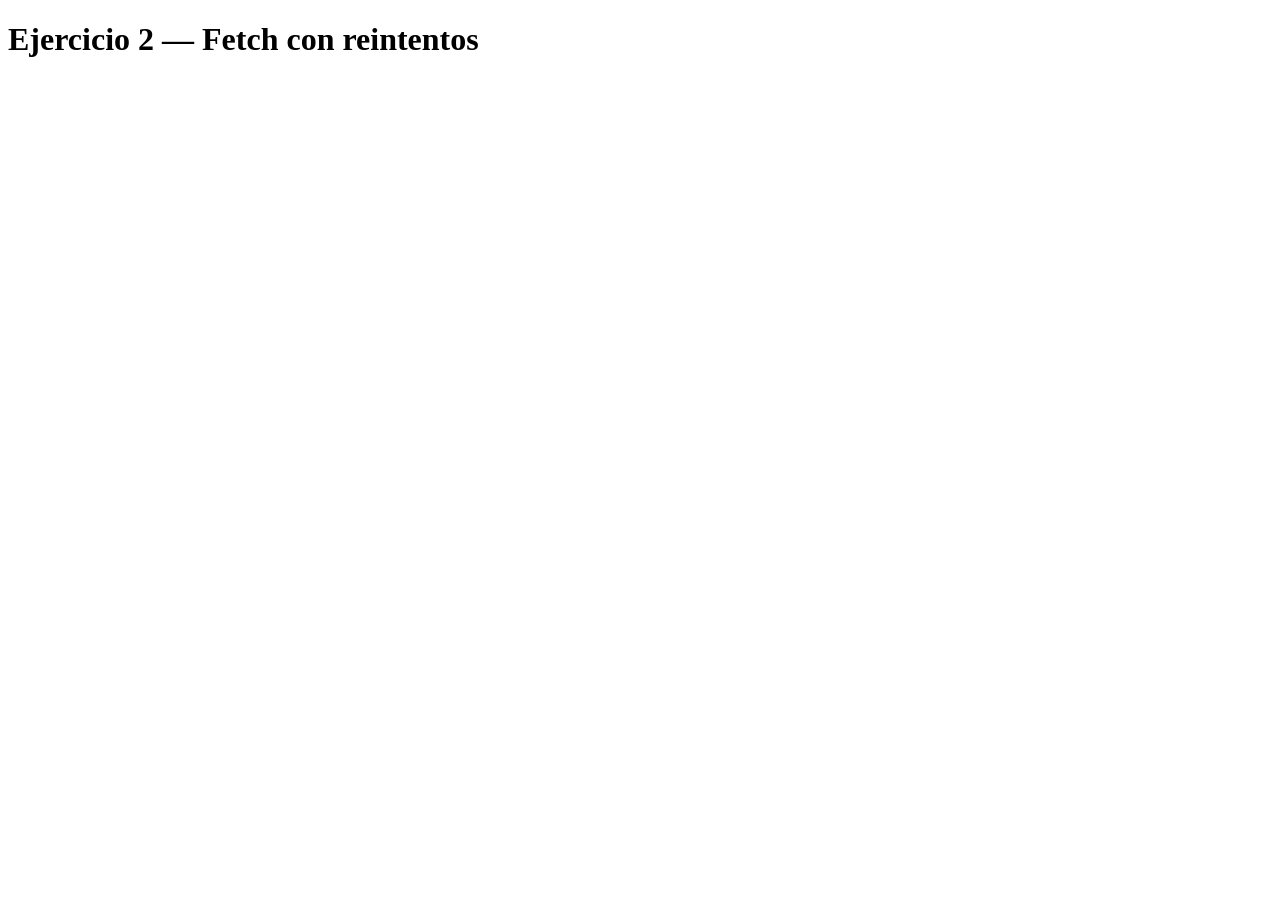
<file: index.html>
<!DOCTYPE html>
<html lang="es">

<head>
    <meta charset="UTF-8">
    <title>DWEC S9 - Async/Await</title>
</head>

<body>
    <h1>Ejercicio 2 — Fetch con reintentos</h1>
    <div id="resultado"></div>
    <script src="ejercicio2.js"></script>
</body>

</html>
</file>
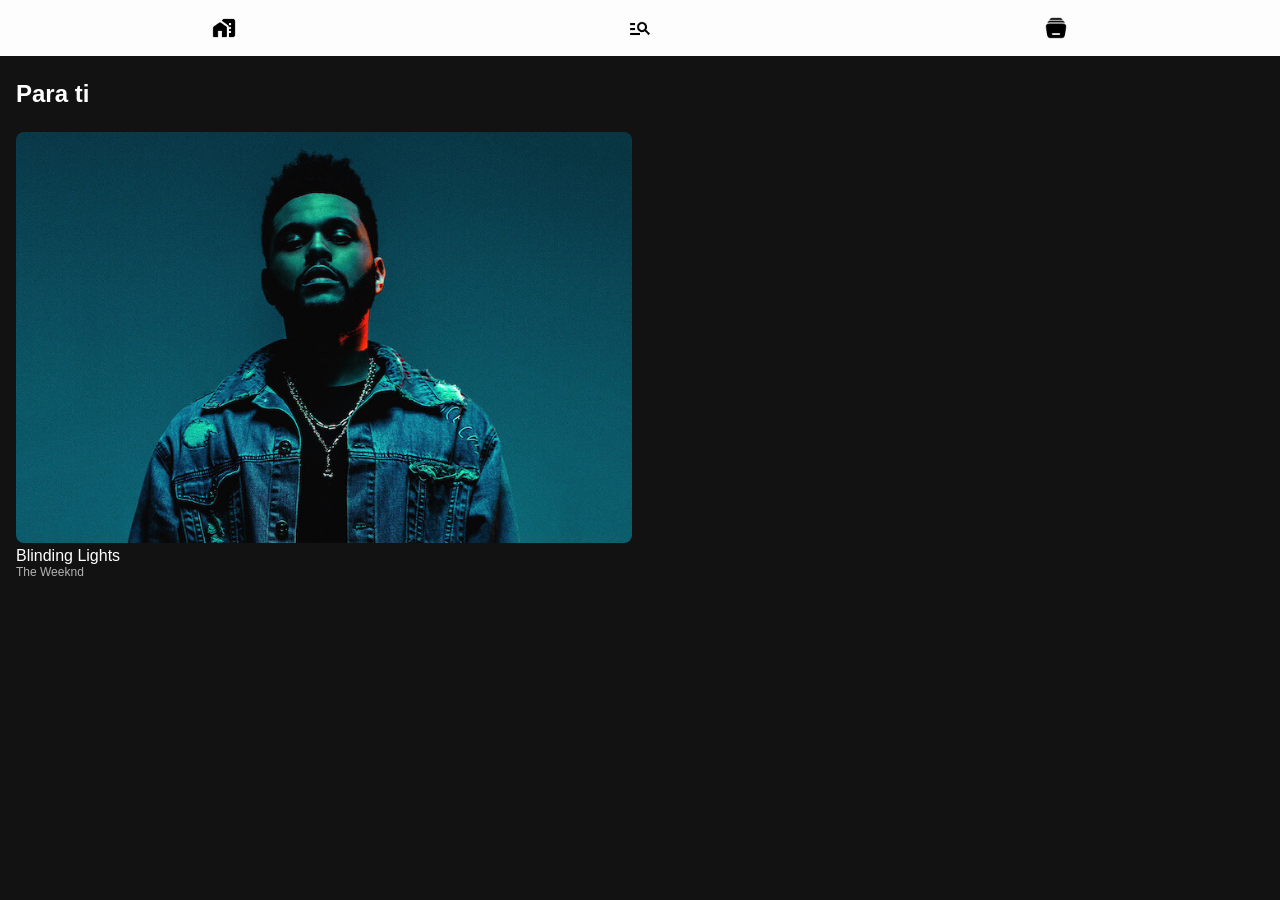
<file: Diw/S10/index.html>
<!DOCTYPE html>
<html lang="es">

<head>
    <meta charset="UTF-8">
    <meta name="viewport" content="width=device-width, initial-scale=1.0">
    <meta name="description" content="MusicApp — tu música favorita">
    <title>MusicApp - Prometeo - DIW</title>
    <link rel="stylesheet" href="style.css">
</head>

<body>
    <nav class="nav-bar">
        <img src="icons/home.png" alt="Inicio" width="24">
        <img src="icons/search.png" alt="Buscar" width="24">
        <img src="icons/library.png" alt="Biblioteca" width="24">
    </nav>
    <main>
        <h1>Para ti</h1>
        <div class="grid-albumes">
            <a href="reproductor.html" class="album-link">

                <div class="album-card">
                    <img src="images/portada.jpg" alt="Blinding Lights - The Weeknd">
                    <p class="album-nombre">Blinding Lights</p>
                    <p class="album-artista">The Weeknd</p>
                </div>
            </a>
        </div>

    </main>
</body>

</html>
</file>
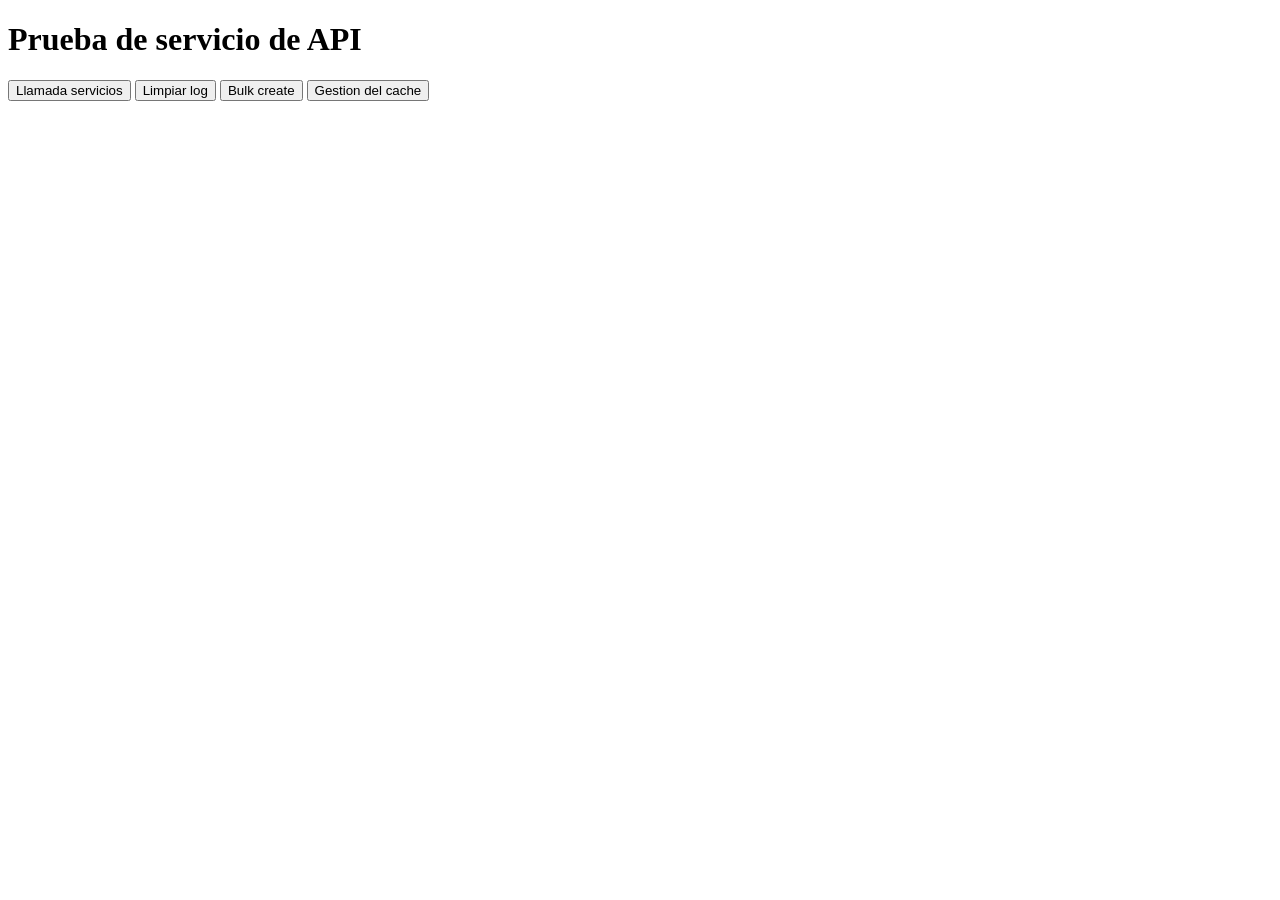
<file: Dwec/S11-mock-api/index.html>
<!DOCTYPE html>
<html lang="es">

<head>
    <meta charset="UTF-8">
    <meta name="viewport" content="width=device-width, initial-scale=1.0">
    <title>FASE 3 — Usar el servicio apiService</title>
</head>

<body>
    <!-- UI mínima de pruebas para apiService.js.
         Cada botón dispara una demo definida en main.js
         y los resultados se imprimen dentro de #log. -->
    <h1>Prueba de servicio de API</h1>
    <button id="btnEjecutar"> Llamada servicios</button> <!-- CRUD completo -->
    <button id="btnLimpiar">Limpiar log</button>         <!-- Vacía el log -->
    <button id="btnBulkCreate">Bulk create</button>      <!-- Serie vs paralelo -->
    <button id="cacheado">Gestion del cache</button>     <!-- Demo de caché TTL -->

    <!-- Zona donde main.js va volcando los mensajes. -->
    <div id="log"></div>

    <!-- type="module" para poder usar import/export en main.js. -->
    <script type="module" src="main.js"></script>
</body>

</html>
</file>
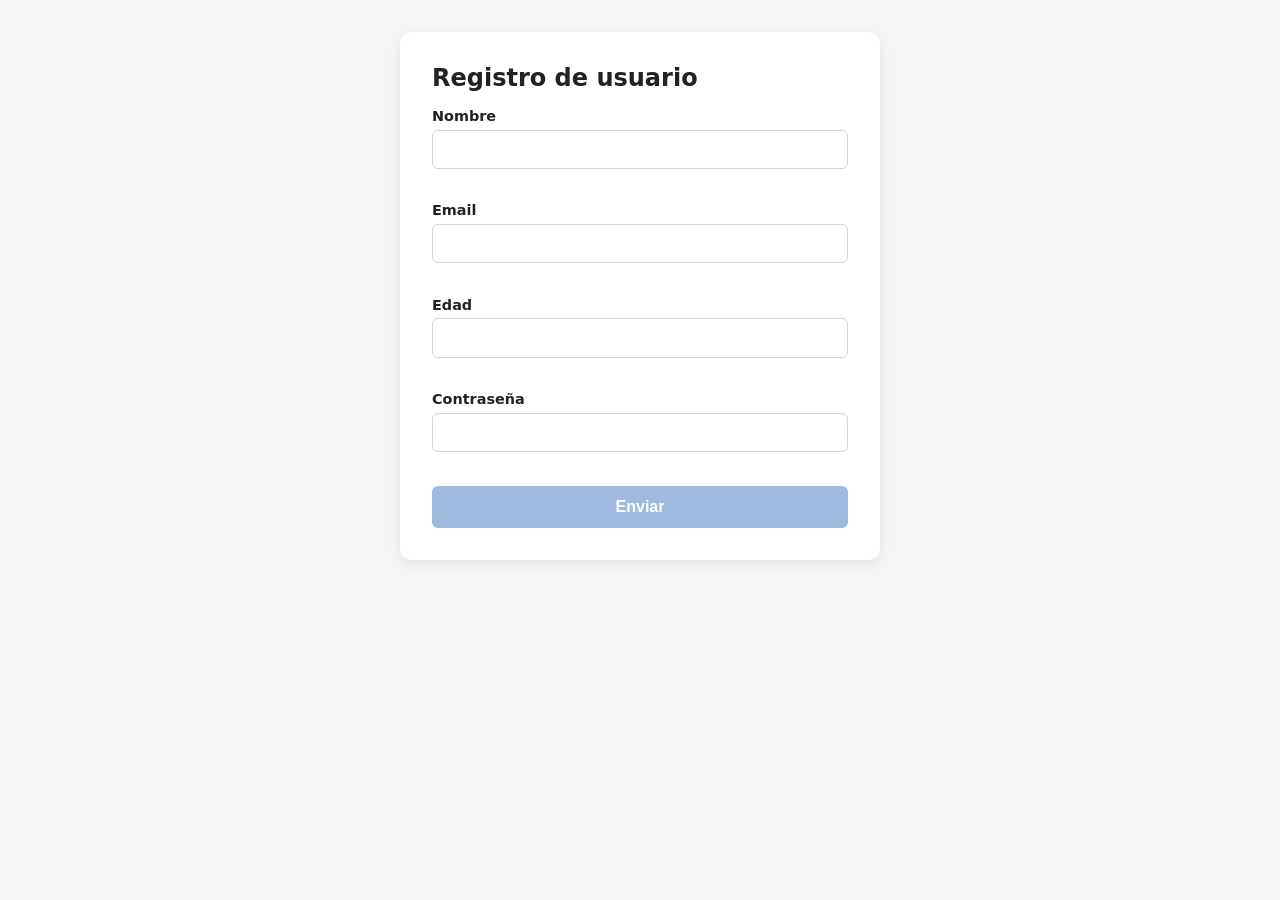
<file: Dwec/s5-eventos-dom/formulario-validacion/index.html>
<!DOCTYPE html>
<html lang="es">
<head>
    <meta charset="UTF-8">
    <meta name="viewport" content="width=device-width, initial-scale=1.0">
    <title>Formulario con validación en tiempo real</title>
    <link rel="stylesheet" href="styles.css">
</head>
<body>
    <main>
        <h1>Registro de usuario</h1>
        <form id="formulario" novalidate>
            <div class="campo">
                <label for="nombre">Nombre</label>
                <input type="text" id="nombre" name="nombre" autocomplete="name">
                <small class="error" id="error-nombre"></small>
            </div>

            <div class="campo">
                <label for="email">Email</label>
                <input type="email" id="email" name="email" autocomplete="email">
                <small class="error" id="error-email"></small>
            </div>

            <div class="campo">
                <label for="edad">Edad</label>
                <input type="number" id="edad" name="edad" min="18" max="99">
                <small class="error" id="error-edad"></small>
            </div>

            <div class="campo">
                <label for="password">Contraseña</label>
                <input type="password" id="password" name="password" autocomplete="new-password">
                <small class="error" id="error-password"></small>
            </div>

            <button type="submit" id="submit" disabled>Enviar</button>
        </form>

        <section id="resumen" class="resumen oculto" aria-live="polite"></section>
    </main>
    <script src="script.js"></script>
</body>
</html>
</file>
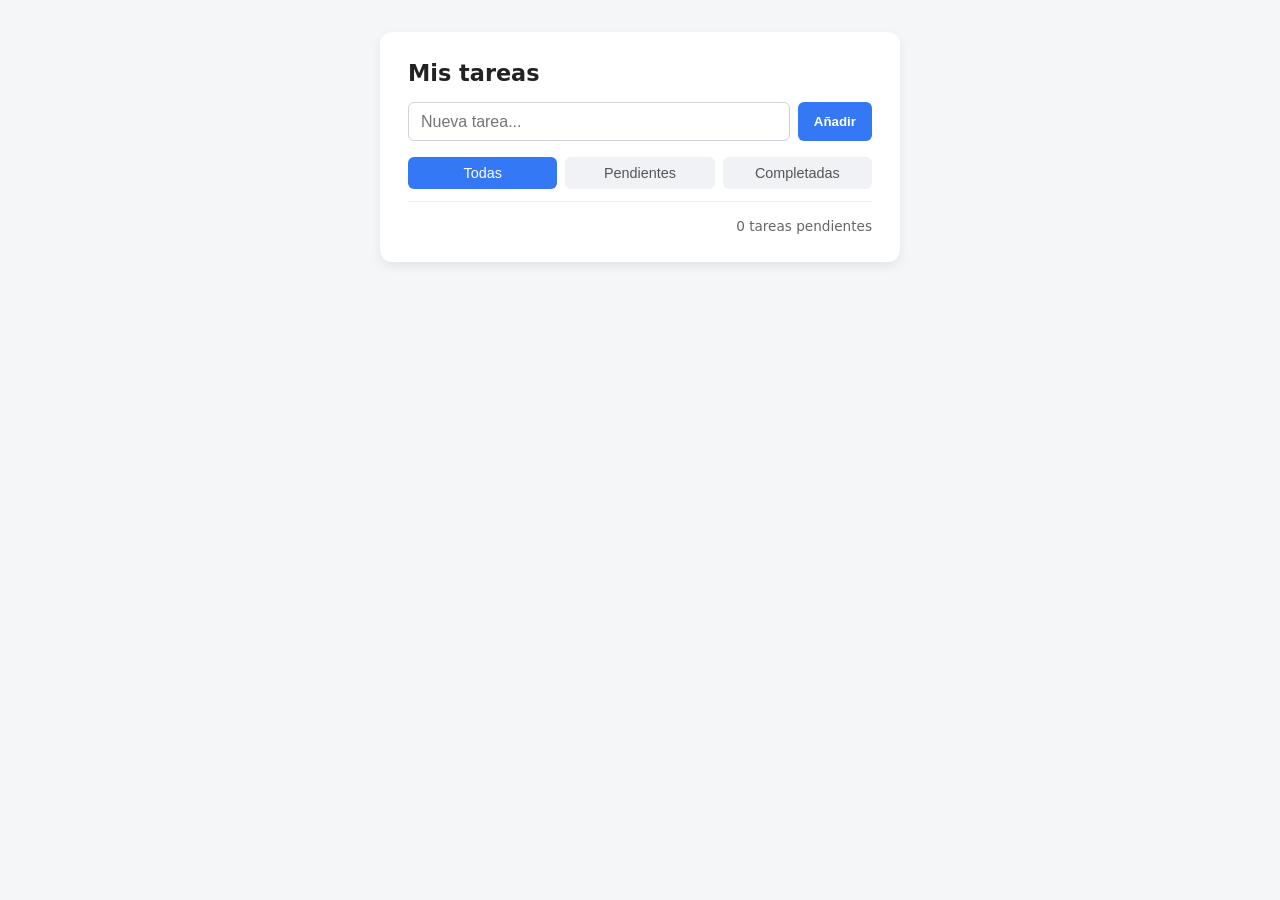
<file: Dwec/s5-eventos-dom/todo-list/index.html>
<!DOCTYPE html>
<html lang="es">
<head>
    <meta charset="UTF-8">
    <meta name="viewport" content="width=device-width, initial-scale=1.0">
    <title>Lista de tareas</title>
    <link rel="stylesheet" href="styles.css">
</head>
<body>
    <main>
        <h1>Mis tareas</h1>

        <form id="form-tarea" class="nueva">
            <input type="text" id="input-tarea" placeholder="Nueva tarea..." autocomplete="off" required>
            <button type="submit">Añadir</button>
        </form>

        <nav class="filtros" id="filtros" aria-label="Filtros">
            <button class="filtro activo" data-filtro="todas">Todas</button>
            <button class="filtro" data-filtro="pendientes">Pendientes</button>
            <button class="filtro" data-filtro="completadas">Completadas</button>
        </nav>

        <ul id="lista" class="lista"></ul>

        <footer class="info">
            <span id="contador">0 tareas pendientes</span>
        </footer>
    </main>
    <script src="script.js"></script>
</body>
</html>
</file>
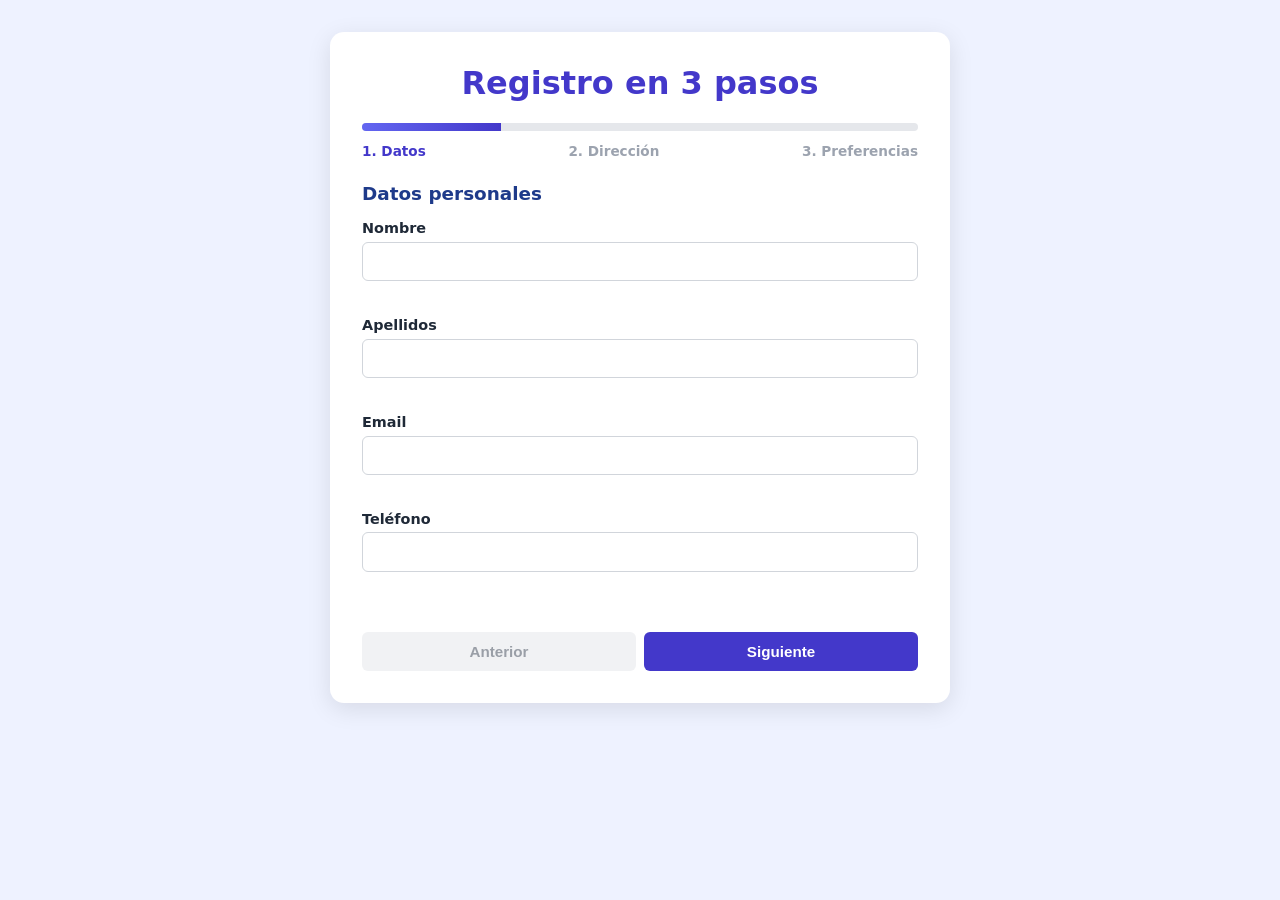
<file: Dwec/s7-formularios/formulario-multipaso/index.html>
<!DOCTYPE html>
<html lang="es">
<head>
    <meta charset="UTF-8">
    <meta name="viewport" content="width=device-width, initial-scale=1.0">
    <title>Formulario multipaso</title>
    <link rel="stylesheet" href="styles.css">
</head>
<body>
    <main class="contenedor">
        <h1>Registro en 3 pasos</h1>

        <div class="progreso">
            <div class="progreso-barra">
                <div id="progresoRelleno" class="progreso-relleno"></div>
            </div>
            <div class="pasos-indicador">
                <span class="paso-ind activo" data-paso="1">1. Datos</span>
                <span class="paso-ind" data-paso="2">2. Dirección</span>
                <span class="paso-ind" data-paso="3">3. Preferencias</span>
            </div>
        </div>

        <form id="formMulti" novalidate>
            <!-- Paso 1 -->
            <fieldset class="paso activo" data-paso="1">
                <legend>Datos personales</legend>
                <div class="campo">
                    <label for="nombre">Nombre</label>
                    <input type="text" id="nombre" name="nombre" required>
                    <span class="error" data-error-for="nombre"></span>
                </div>
                <div class="campo">
                    <label for="apellidos">Apellidos</label>
                    <input type="text" id="apellidos" name="apellidos" required>
                    <span class="error" data-error-for="apellidos"></span>
                </div>
                <div class="campo">
                    <label for="email">Email</label>
                    <input type="email" id="email" name="email" required>
                    <span class="error" data-error-for="email"></span>
                </div>
                <div class="campo">
                    <label for="telefono">Teléfono</label>
                    <input type="tel" id="telefono" name="telefono" required>
                    <span class="error" data-error-for="telefono"></span>
                </div>
            </fieldset>

            <!-- Paso 2 -->
            <fieldset class="paso" data-paso="2">
                <legend>Dirección</legend>
                <div class="campo">
                    <label for="calle">Calle y número</label>
                    <input type="text" id="calle" name="calle" required>
                    <span class="error" data-error-for="calle"></span>
                </div>
                <div class="campo">
                    <label for="ciudad">Ciudad</label>
                    <input type="text" id="ciudad" name="ciudad" required>
                    <span class="error" data-error-for="ciudad"></span>
                </div>
                <div class="campo">
                    <label for="codigo_postal">Código postal</label>
                    <input type="text" id="codigo_postal" name="codigo_postal" required pattern="[0-9]{5}">
                    <span class="error" data-error-for="codigo_postal"></span>
                </div>
                <div class="campo">
                    <label for="pais">País</label>
                    <select id="pais" name="pais" required>
                        <option value="">-- Selecciona --</option>
                        <option value="España">España</option>
                        <option value="México">México</option>
                        <option value="Argentina">Argentina</option>
                        <option value="Colombia">Colombia</option>
                        <option value="Chile">Chile</option>
                    </select>
                    <span class="error" data-error-for="pais"></span>
                </div>
            </fieldset>

            <!-- Paso 3 -->
            <fieldset class="paso" data-paso="3">
                <legend>Preferencias</legend>
                <div class="campo">
                    <label for="idioma">Idioma preferido</label>
                    <select id="idioma" name="idioma" required>
                        <option value="">-- Selecciona --</option>
                        <option value="Español">Español</option>
                        <option value="Inglés">Inglés</option>
                        <option value="Francés">Francés</option>
                    </select>
                    <span class="error" data-error-for="idioma"></span>
                </div>
                <div class="campo">
                    <p class="etiqueta-grupo">Intereses</p>
                    <label class="inline"><input type="checkbox" name="intereses" value="Tecnología"> Tecnología</label>
                    <label class="inline"><input type="checkbox" name="intereses" value="Deporte"> Deporte</label>
                    <label class="inline"><input type="checkbox" name="intereses" value="Música"> Música</label>
                    <label class="inline"><input type="checkbox" name="intereses" value="Viajes"> Viajes</label>
                    <span class="error" data-error-for="intereses"></span>
                </div>
                <div class="campo">
                    <label class="inline">
                        <input type="checkbox" id="newsletter" name="newsletter"> Quiero recibir la newsletter
                    </label>
                </div>
            </fieldset>

            <!-- Resumen -->
            <section id="resumen" class="paso" data-paso="4">
                <h2>Revisa tus datos</h2>
                <div id="contenidoResumen"></div>
            </section>

            <div class="botonera">
                <button type="button" id="btnAnterior" disabled>Anterior</button>
                <button type="button" id="btnSiguiente">Siguiente</button>
                <button type="submit" id="btnEnviar" class="oculto">Enviar</button>
            </div>
        </form>

        <section id="finalizado" class="finalizado oculto">
            <h2>¡Registro enviado!</h2>
            <p>Estos son los datos que hemos recibido:</p>
            <pre id="datosFinales"></pre>
        </section>
    </main>
    <script src="script.js"></script>
</body>
</html>
</file>
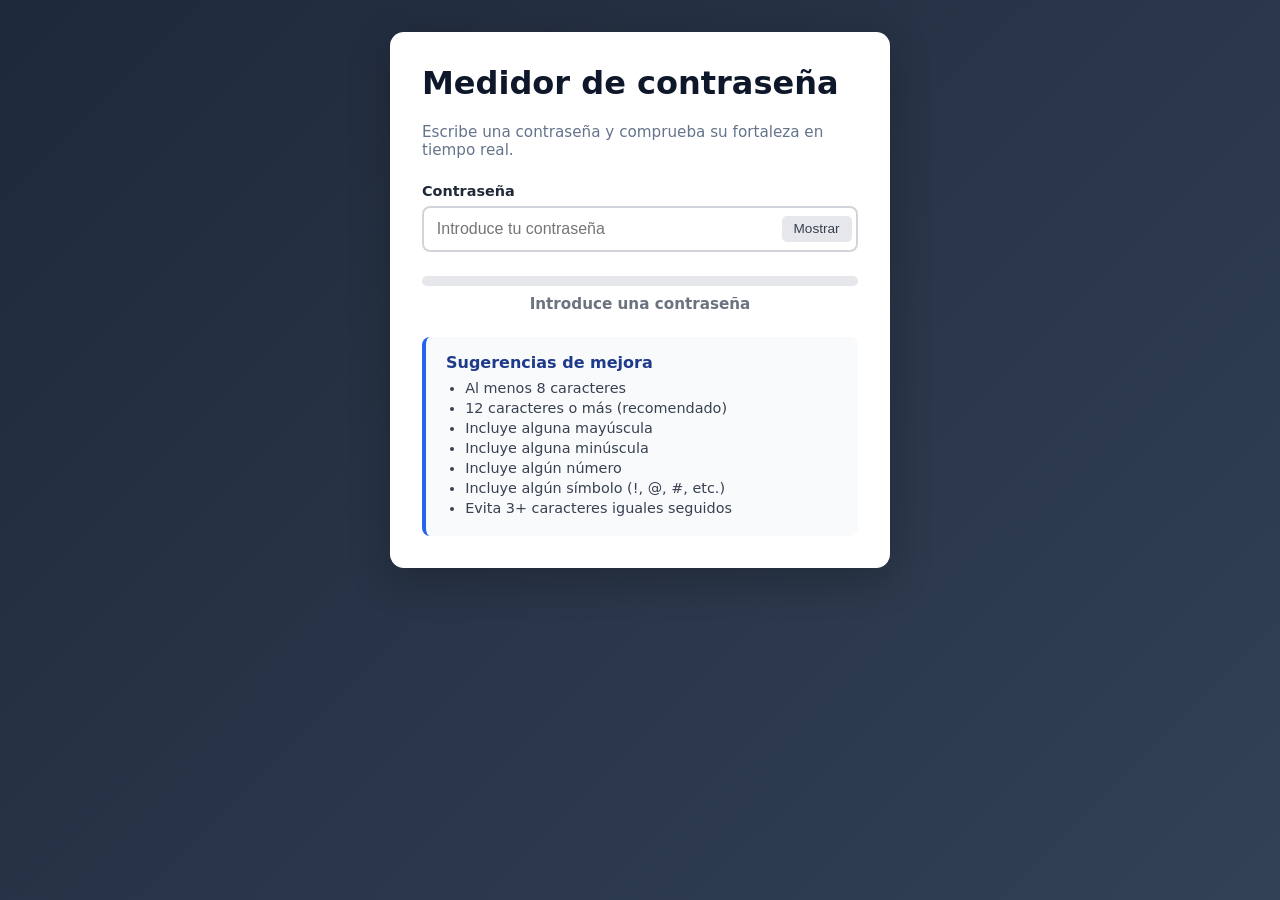
<file: Dwec/s7-formularios/password-fortaleza/index.html>
<!DOCTYPE html>
<html lang="es">
<head>
    <meta charset="UTF-8">
    <meta name="viewport" content="width=device-width, initial-scale=1.0">
    <title>Medidor de fortaleza de contraseña</title>
    <link rel="stylesheet" href="styles.css">
</head>
<body>
    <main class="contenedor">
        <h1>Medidor de contraseña</h1>
        <p class="intro">Escribe una contraseña y comprueba su fortaleza en tiempo real.</p>

        <div class="campo-password">
            <label for="password">Contraseña</label>
            <div class="input-wrapper">
                <input type="password" id="password" autocomplete="new-password" placeholder="Introduce tu contraseña">
                <button type="button" id="toggleVisibilidad" aria-label="Mostrar contraseña">Mostrar</button>
            </div>
        </div>

        <div class="medidor">
            <div class="barra">
                <div id="barraProgreso" class="barra-progreso"></div>
            </div>
            <p id="nivelTexto" class="nivel-texto">Introduce una contraseña</p>
        </div>

        <section class="sugerencias">
            <h2>Sugerencias de mejora</h2>
            <ul id="listaSugerencias">
                <li>Empieza a escribir para ver las sugerencias</li>
            </ul>
        </section>
    </main>
    <script src="script.js"></script>
</body>
</html>
</file>
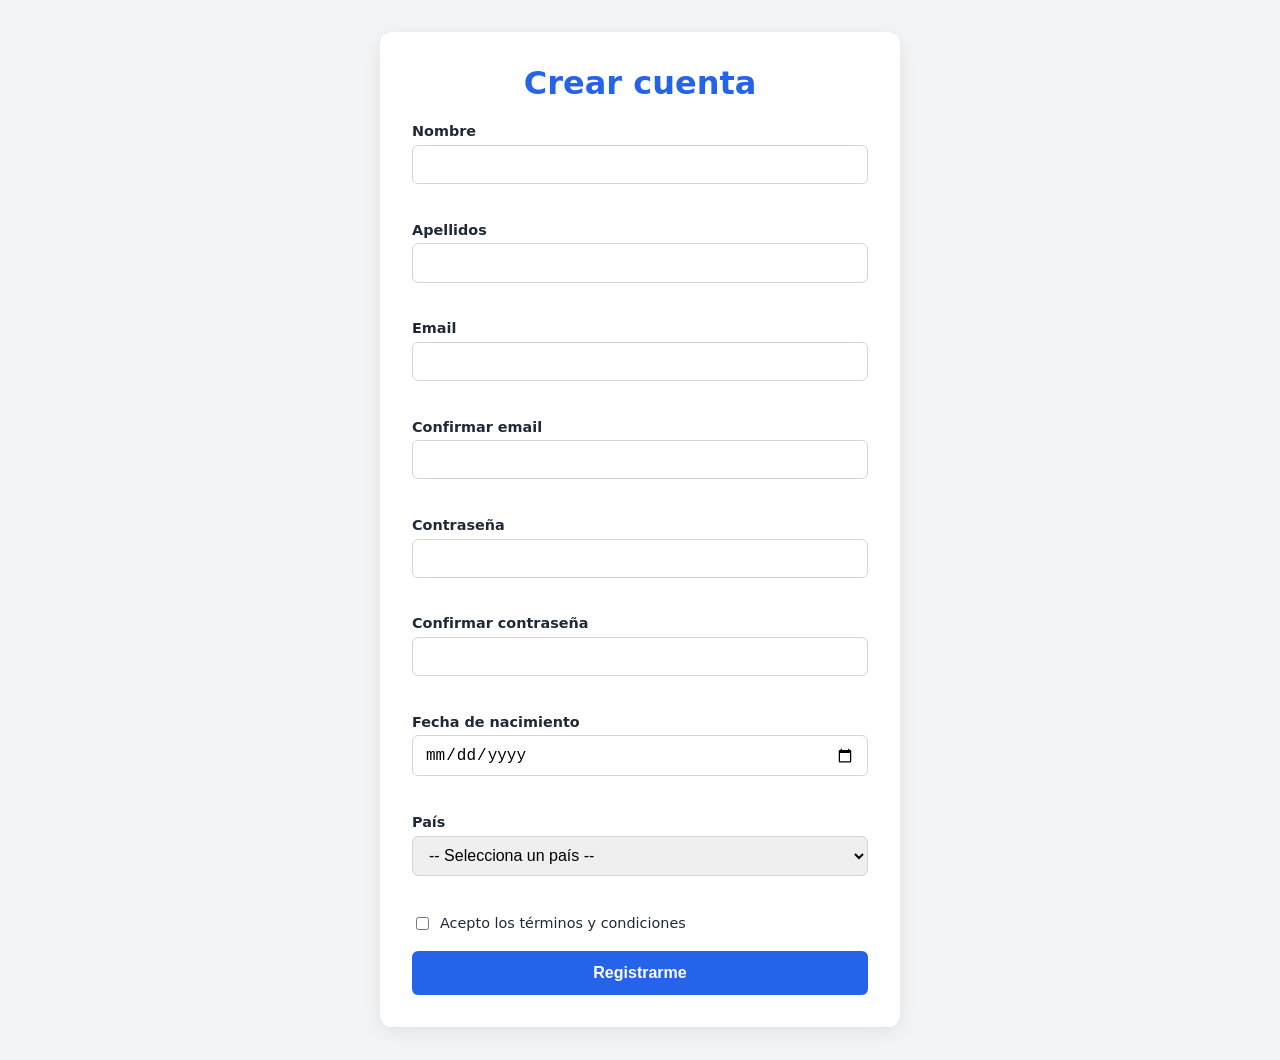
<file: Dwec/s7-formularios/registro-validacion/index.html>
<!DOCTYPE html>
<html lang="es">
<head>
    <meta charset="UTF-8">
    <meta name="viewport" content="width=device-width, initial-scale=1.0">
    <title>Registro con validación</title>
    <link rel="stylesheet" href="styles.css">
</head>
<body>
    <main class="contenedor">
        <h1>Crear cuenta</h1>
        <form id="formRegistro" novalidate>
            <div class="campo">
                <label for="nombre">Nombre</label>
                <input type="text" id="nombre" name="nombre" required minlength="2">
                <span class="error" data-error-for="nombre"></span>
            </div>

            <div class="campo">
                <label for="apellidos">Apellidos</label>
                <input type="text" id="apellidos" name="apellidos" required minlength="2">
                <span class="error" data-error-for="apellidos"></span>
            </div>

            <div class="campo">
                <label for="email">Email</label>
                <input type="email" id="email" name="email" required>
                <span class="error" data-error-for="email"></span>
            </div>

            <div class="campo">
                <label for="email_confirm">Confirmar email</label>
                <input type="email" id="email_confirm" name="email_confirm" required>
                <span class="error" data-error-for="email_confirm"></span>
            </div>

            <div class="campo">
                <label for="password">Contraseña</label>
                <input type="password" id="password" name="password" required minlength="8">
                <span class="error" data-error-for="password"></span>
            </div>

            <div class="campo">
                <label for="password_confirm">Confirmar contraseña</label>
                <input type="password" id="password_confirm" name="password_confirm" required>
                <span class="error" data-error-for="password_confirm"></span>
            </div>

            <div class="campo">
                <label for="fecha_nacimiento">Fecha de nacimiento</label>
                <input type="date" id="fecha_nacimiento" name="fecha_nacimiento" required>
                <span class="error" data-error-for="fecha_nacimiento"></span>
            </div>

            <div class="campo">
                <label for="pais">País</label>
                <select id="pais" name="pais" required>
                    <option value="">-- Selecciona un país --</option>
                    <option value="ES">España</option>
                    <option value="MX">México</option>
                    <option value="AR">Argentina</option>
                    <option value="CO">Colombia</option>
                    <option value="CL">Chile</option>
                    <option value="PE">Perú</option>
                </select>
                <span class="error" data-error-for="pais"></span>
            </div>

            <div class="campo campo-check">
                <label>
                    <input type="checkbox" id="aceptar_terminos" name="aceptar_terminos" required>
                    Acepto los términos y condiciones
                </label>
                <span class="error" data-error-for="aceptar_terminos"></span>
            </div>

            <button type="submit">Registrarme</button>
        </form>

        <section id="tarjetaUsuario" class="tarjeta oculto">
            <h2>Registro completado</h2>
            <dl id="datosUsuario"></dl>
        </section>
    </main>
    <script src="script.js"></script>
</body>
</html>
</file>
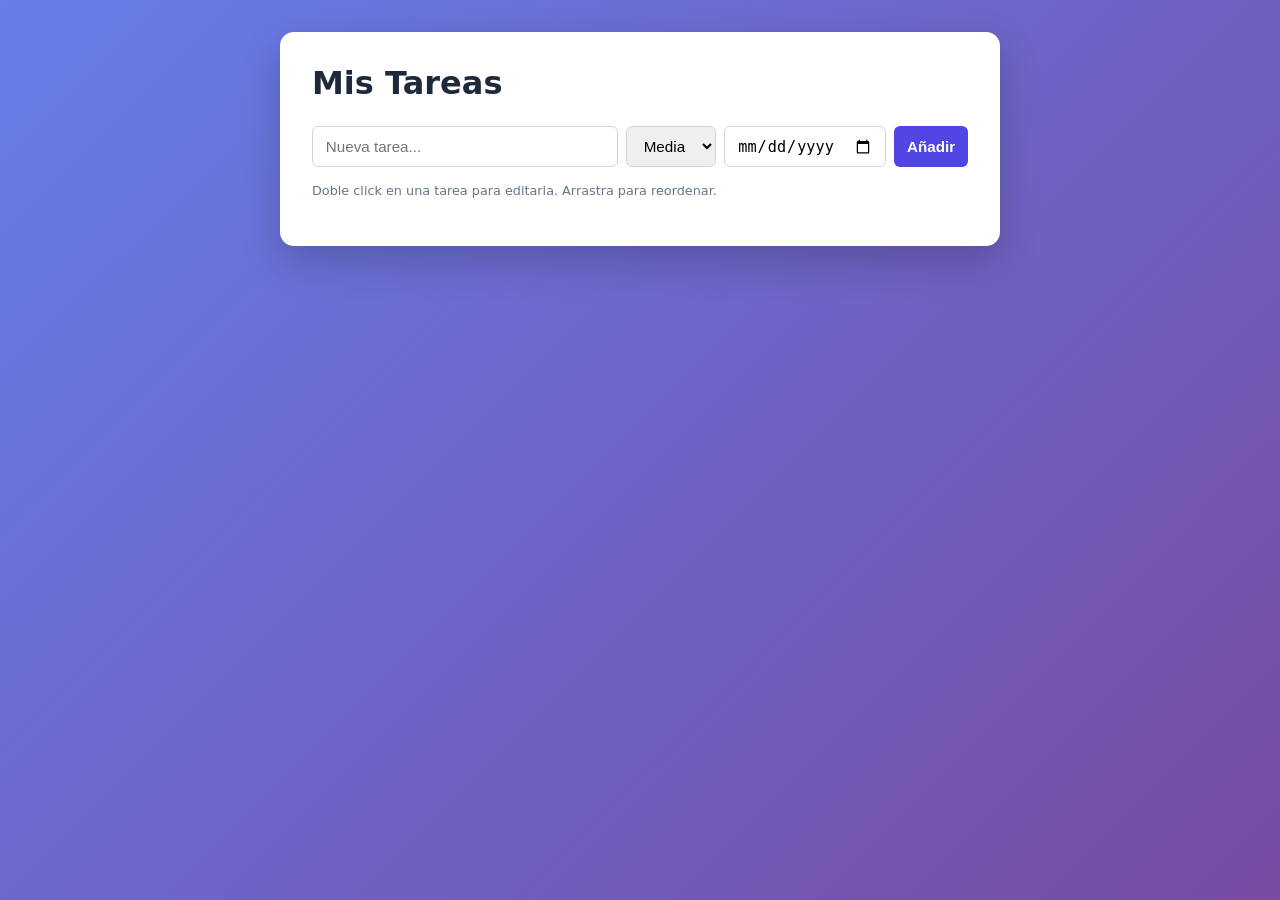
<file: Dwec/s8-dom-avanzado/lista-tareas/index.html>
<!DOCTYPE html>
<html lang="es">
<head>
    <meta charset="UTF-8">
    <meta name="viewport" content="width=device-width, initial-scale=1.0">
    <title>Lista de Tareas Avanzada</title>
    <link rel="stylesheet" href="styles.css">
</head>
<body>
    <div class="app">
        <h1>Mis Tareas</h1>

        <form id="formTarea" class="form">
            <input type="text" id="txtTarea" placeholder="Nueva tarea..." required>
            <select id="selPrioridad">
                <option value="alta">Alta</option>
                <option value="media" selected>Media</option>
                <option value="baja">Baja</option>
            </select>
            <input type="date" id="fechaLimite">
            <button type="submit">Añadir</button>
        </form>

        <p class="hint">Doble click en una tarea para editarla. Arrastra para reordenar.</p>

        <ul id="lista" class="lista"></ul>
    </div>

    <template id="tplTarea">
        <li class="tarea" draggable="true">
            <span class="tarea__drag">&#9776;</span>
            <span class="tarea__texto"></span>
            <span class="tarea__fecha"></span>
            <button class="btn btn--edit" data-accion="editar">Editar</button>
            <button class="btn btn--del"  data-accion="eliminar">X</button>
        </li>
    </template>

    <script src="script.js"></script>
</body>
</html>
</file>
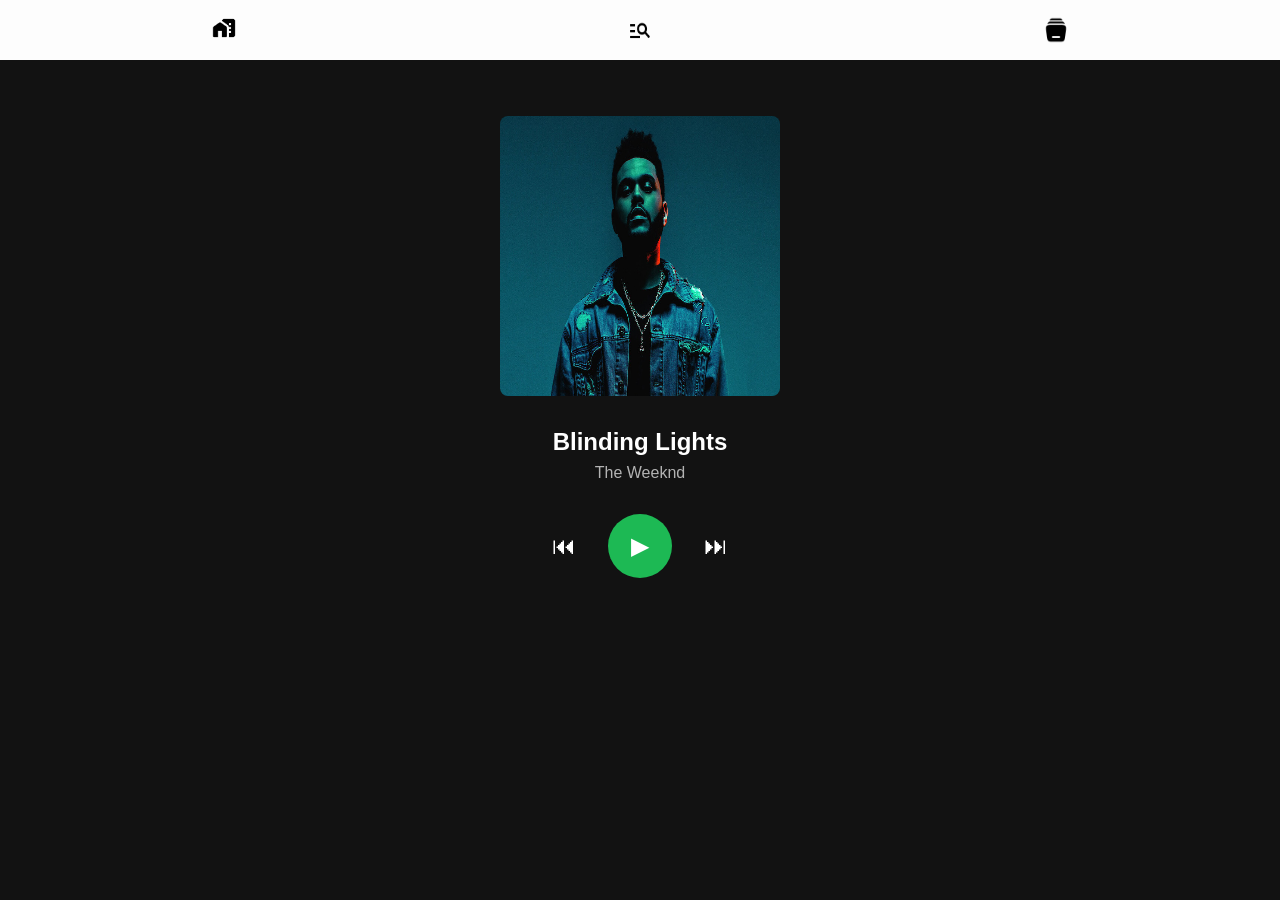
<file: Diw/S10/reproductor.html>
<!DOCTYPE html>
<html lang="es">

<head>
    <meta charset="UTF-8">
    <meta name="viewport" content="width=device-width, initial-scale=1.0">
    <meta name="description" content="MusicApp — tu música favorita">
    <title>MusicApp - Prometeo - DIW - Reproductor</title>
    <link rel="stylesheet" href="style.css">
</head>

<body>
    <nav class="nav-bar">
        <a href="index.html"><img src="icons/home.png" alt="Inicio" width="24"></a>
        <img src="icons/search.png" alt="Buscar" width="24">
        <img src="icons/library.png" alt="Biblioteca" width="24">
    </nav>
    <main>
        <section class="player">
            <img src="images/portada.jpg" alt="Blinding Lights" class="player-cover">
            <h2 class="player-title">Blinding Lights</h2>
            <p class="player-artist">The Weeknd</p>
            <div class="player-controls">
                <button>⏮</button>
                <button class="play-btn">▶</button>
                <button>⏭</button>
            </div>
        </section>
    </main>
</body>

</html>
</file>
<file: Diw/S10/style.css>
:root {
    --color-primario: #1DB954;
    --color-fondo: #121212;
    --color-superficie: #fdfdfd;
    --color-texto: #FFFFFF;
    --color-texto-sec: #B3B3B3;
}

* {
    margin: 0;
    padding: 0;
    box-sizing: border-box;
}

body {
    background: var(--color-fondo);
    color: var(--color-texto);
    font-family: 'Inter', sans-serif;
}

.nav-bar {
    display: flex;
    justify-content: space-around;
    padding: 16px;
    background: var(--color-superficie);
}

h1 {
    padding: 24px 16px;
    font-size: 24px;
}

.grid-albumes {
    display: grid;
    grid-template-columns: repeat(2, 1fr);
    gap: 16px;
    padding: 0 16px;
}

.album-card img {
    width: 100%;
    border-radius: 8px;
}

.album-artista {
    font-size: 12px;
    color: var(--color-texto-sec);
}

.back-btn {
    color: var(--color-texto);
    text-decoration: none;
    padding: 16px;
}

.player {
    padding: 24px;
    text-align: center;
}

.player-cover {
    width: 280px;
    height: 280px;
    border-radius: 8px;
    margin: 32px auto;
    display: block;
}

.player-title {
    font-size: 24px;
    margin-bottom: 8px;
}

.player-artist {
    color: var(--color-texto-sec);
    margin-bottom: 32px;
}

.player-controls {
    display: flex;
    justify-content: center;
    gap: 32px;
}

.player-controls button {
    background: none;
    border: none;
    color: var(--color-texto);
    font-size: 24px;
    cursor: pointer;
}

.play-btn {
    background: var(--color-primario) !important;
    width: 64px;
    height: 64px;
    border-radius: 50%;
}

.album-link {
    text-decoration: none;
    color: inherit;
}
</file>
<file: Dwec/s5-eventos-dom/formulario-validacion/styles.css>
* { box-sizing: border-box; }

body {
    font-family: system-ui, -apple-system, sans-serif;
    background: #f4f6f8;
    margin: 0;
    padding: 2rem;
    color: #222;
}

main {
    max-width: 480px;
    margin: 0 auto;
    background: #fff;
    padding: 2rem;
    border-radius: 12px;
    box-shadow: 0 4px 12px rgba(0, 0, 0, 0.08);
}

h1 {
    margin-top: 0;
    font-size: 1.5rem;
}

.campo {
    display: flex;
    flex-direction: column;
    margin-bottom: 1rem;
}

label {
    font-weight: 600;
    margin-bottom: 0.35rem;
    font-size: 0.9rem;
}

input {
    padding: 0.6rem 0.75rem;
    border: 1px solid #cfd4da;
    border-radius: 6px;
    font-size: 1rem;
    transition: border-color 0.2s;
}

input:focus {
    outline: none;
    border-color: #3478f6;
}

input.invalido {
    border-color: #d9534f;
}

input.valido {
    border-color: #27ae60;
}

.error {
    color: #d9534f;
    font-size: 0.8rem;
    margin-top: 0.3rem;
    min-height: 1em;
}

button {
    width: 100%;
    padding: 0.75rem;
    background: #3478f6;
    color: #fff;
    border: none;
    border-radius: 6px;
    font-size: 1rem;
    font-weight: 600;
    cursor: pointer;
    transition: background 0.2s;
}

button:disabled {
    background: #9fb9df;
    cursor: not-allowed;
}

button:not(:disabled):hover {
    background: #285bbd;
}

.resumen {
    margin-top: 1.5rem;
    padding: 1rem;
    background: #e8f5ee;
    border-left: 4px solid #27ae60;
    border-radius: 6px;
}

.resumen h2 {
    margin: 0 0 0.5rem;
    font-size: 1.1rem;
}

.resumen ul {
    margin: 0;
    padding-left: 1.2rem;
}

.oculto {
    display: none;
}
</file>
<file: Dwec/s5-eventos-dom/todo-list/styles.css>
* { box-sizing: border-box; }

body {
    font-family: system-ui, -apple-system, sans-serif;
    background: #f4f6f8;
    margin: 0;
    padding: 2rem;
    color: #222;
}

main {
    max-width: 520px;
    margin: 0 auto;
    background: #fff;
    padding: 1.75rem;
    border-radius: 12px;
    box-shadow: 0 4px 12px rgba(0, 0, 0, 0.08);
}

h1 {
    margin: 0 0 1rem;
    font-size: 1.4rem;
}

.nueva {
    display: flex;
    gap: 0.5rem;
    margin-bottom: 1rem;
}

.nueva input {
    flex: 1;
    padding: 0.6rem 0.75rem;
    border: 1px solid #cfd4da;
    border-radius: 6px;
    font-size: 1rem;
}

.nueva input:focus {
    outline: none;
    border-color: #3478f6;
}

.nueva button {
    padding: 0 1rem;
    background: #3478f6;
    color: #fff;
    border: none;
    border-radius: 6px;
    font-weight: 600;
    cursor: pointer;
}

.nueva button:hover { background: #285bbd; }

.filtros {
    display: flex;
    gap: 0.5rem;
    margin-bottom: 1rem;
    border-bottom: 1px solid #eee;
    padding-bottom: 0.75rem;
}

.filtro {
    flex: 1;
    background: #f0f2f5;
    border: none;
    padding: 0.5rem;
    border-radius: 6px;
    cursor: pointer;
    font-size: 0.9rem;
    color: #555;
    transition: background 0.2s, color 0.2s;
}

.filtro.activo {
    background: #3478f6;
    color: #fff;
}

.lista {
    list-style: none;
    padding: 0;
    margin: 0 0 1rem;
}

.tarea {
    display: flex;
    align-items: center;
    justify-content: space-between;
    padding: 0.65rem 0.5rem;
    border-bottom: 1px solid #f0f0f0;
    gap: 0.5rem;
}

.tarea:last-child { border-bottom: none; }

.tarea .texto {
    flex: 1;
    cursor: pointer;
    user-select: none;
}

.tarea.completada .texto {
    text-decoration: line-through;
    color: #999;
}

.eliminar {
    background: transparent;
    border: none;
    color: #d9534f;
    cursor: pointer;
    font-size: 1.1rem;
    padding: 0.25rem 0.5rem;
    border-radius: 4px;
}

.eliminar:hover {
    background: #fdecea;
}

.info {
    font-size: 0.85rem;
    color: #666;
    text-align: right;
}
</file>
<file: Dwec/s7-formularios/formulario-multipaso/styles.css>
* { box-sizing: border-box; }

body {
    font-family: system-ui, -apple-system, sans-serif;
    background: #eef2ff;
    margin: 0;
    padding: 2rem 1rem;
    color: #1f2937;
}

.contenedor {
    max-width: 620px;
    margin: 0 auto;
    background: #fff;
    padding: 2rem;
    border-radius: 14px;
    box-shadow: 0 6px 25px rgba(0, 0, 0, 0.1);
}

h1 {
    margin-top: 0;
    text-align: center;
    color: #4338ca;
}

.progreso {
    margin-bottom: 1.5rem;
}

.progreso-barra {
    height: 8px;
    background: #e5e7eb;
    border-radius: 4px;
    overflow: hidden;
}

.progreso-relleno {
    height: 100%;
    width: 33%;
    background: linear-gradient(90deg, #6366f1, #4338ca);
    transition: width 0.4s ease;
}

.pasos-indicador {
    display: flex;
    justify-content: space-between;
    margin-top: 0.75rem;
    font-size: 0.85rem;
    color: #9ca3af;
    font-weight: 600;
}

.paso-ind.activo {
    color: #4338ca;
}

.paso-ind.completo {
    color: #16a34a;
}

fieldset.paso,
#resumen.paso {
    border: none;
    padding: 0;
    margin: 0;
    display: none;
}

fieldset.paso.activo,
#resumen.paso.activo {
    display: block;
    animation: fadeIn 0.3s ease;
}

@keyframes fadeIn {
    from { opacity: 0; transform: translateX(8px); }
    to { opacity: 1; transform: translateX(0); }
}

legend {
    font-size: 1.15rem;
    font-weight: 700;
    color: #1e3a8a;
    margin-bottom: 1rem;
    padding: 0;
}

.campo {
    margin-bottom: 1rem;
    display: flex;
    flex-direction: column;
}

.campo label {
    font-weight: 600;
    margin-bottom: 0.35rem;
    font-size: 0.9rem;
}

.campo input,
.campo select {
    padding: 0.6rem 0.75rem;
    border: 1px solid #d1d5db;
    border-radius: 6px;
    font-size: 1rem;
}

.campo input:focus,
.campo select:focus {
    outline: none;
    border-color: #6366f1;
    box-shadow: 0 0 0 3px rgba(99, 102, 241, 0.15);
}

.campo input.invalido,
.campo select.invalido {
    border-color: #dc2626;
    background: #fef2f2;
}

.etiqueta-grupo {
    font-weight: 600;
    margin: 0 0 0.4rem;
    font-size: 0.9rem;
}

label.inline {
    display: inline-flex;
    align-items: center;
    gap: 0.35rem;
    font-weight: 400;
    margin-right: 1rem;
    margin-bottom: 0.3rem;
}

.error {
    color: #dc2626;
    font-size: 0.8rem;
    min-height: 1rem;
    margin-top: 0.25rem;
}

.botonera {
    display: flex;
    gap: 0.5rem;
    justify-content: space-between;
    margin-top: 1.5rem;
}

.botonera button {
    flex: 1;
    padding: 0.7rem 1rem;
    border: none;
    border-radius: 6px;
    font-size: 0.95rem;
    font-weight: 600;
    cursor: pointer;
    transition: all 0.2s;
}

#btnAnterior {
    background: #e5e7eb;
    color: #374151;
}

#btnAnterior:hover:not(:disabled) { background: #d1d5db; }
#btnAnterior:disabled { opacity: 0.5; cursor: not-allowed; }

#btnSiguiente,
#btnEnviar {
    background: #4338ca;
    color: white;
}

#btnSiguiente:hover,
#btnEnviar:hover { background: #3730a3; }

#resumen h2 {
    color: #1e3a8a;
    margin-top: 0;
}

#contenidoResumen {
    background: #f9fafb;
    padding: 1rem 1.25rem;
    border-radius: 8px;
    border-left: 4px solid #4338ca;
}

#contenidoResumen .bloque {
    margin-bottom: 0.75rem;
}

#contenidoResumen .bloque:last-child { margin-bottom: 0; }

#contenidoResumen h3 {
    margin: 0 0 0.25rem;
    font-size: 0.95rem;
    color: #4338ca;
}

#contenidoResumen dl {
    margin: 0;
    display: grid;
    grid-template-columns: auto 1fr;
    gap: 0.25rem 0.75rem;
    font-size: 0.9rem;
}

#contenidoResumen dt { font-weight: 600; color: #374151; }
#contenidoResumen dd { margin: 0; }

.finalizado {
    margin-top: 2rem;
    padding: 1.5rem;
    background: #ecfdf5;
    border: 2px solid #16a34a;
    border-radius: 10px;
}

.finalizado h2 { margin-top: 0; color: #15803d; }

.finalizado pre {
    background: #fff;
    padding: 1rem;
    border-radius: 6px;
    font-size: 0.85rem;
    overflow-x: auto;
}

.oculto { display: none; }
</file>
<file: Dwec/s7-formularios/password-fortaleza/styles.css>
* { box-sizing: border-box; }

body {
    font-family: system-ui, -apple-system, sans-serif;
    background: linear-gradient(135deg, #1e293b 0%, #334155 100%);
    min-height: 100vh;
    margin: 0;
    padding: 2rem 1rem;
    color: #1f2937;
}

.contenedor {
    max-width: 500px;
    margin: 0 auto;
    background: #fff;
    padding: 2rem;
    border-radius: 14px;
    box-shadow: 0 10px 40px rgba(0, 0, 0, 0.25);
}

h1 {
    margin-top: 0;
    color: #0f172a;
}

.intro {
    color: #64748b;
    font-size: 0.95rem;
    margin-bottom: 1.5rem;
}

.campo-password label {
    display: block;
    font-weight: 600;
    margin-bottom: 0.4rem;
    font-size: 0.9rem;
}

.input-wrapper {
    position: relative;
    display: flex;
    align-items: center;
}

.input-wrapper input {
    flex: 1;
    padding: 0.75rem 5rem 0.75rem 0.8rem;
    font-size: 1rem;
    border: 2px solid #d1d5db;
    border-radius: 8px;
    width: 100%;
    transition: border-color 0.2s;
}

.input-wrapper input:focus {
    outline: none;
    border-color: #2563eb;
}

#toggleVisibilidad {
    position: absolute;
    right: 0.4rem;
    padding: 0.35rem 0.75rem;
    background: #e5e7eb;
    border: none;
    border-radius: 5px;
    cursor: pointer;
    font-size: 0.85rem;
    color: #374151;
}

#toggleVisibilidad:hover { background: #d1d5db; }

.medidor {
    margin: 1.5rem 0;
}

.barra {
    height: 10px;
    background: #e5e7eb;
    border-radius: 5px;
    overflow: hidden;
}

.barra-progreso {
    height: 100%;
    width: 0%;
    background: #dc2626;
    transition: width 0.3s ease, background 0.3s ease;
    border-radius: 5px;
}

.nivel-texto {
    margin: 0.6rem 0 0;
    font-weight: 600;
    text-align: center;
    font-size: 0.95rem;
    color: #64748b;
}

.nivel-0 { color: #6b7280; }
.nivel-1 { color: #dc2626; }
.nivel-2 { color: #ea580c; }
.nivel-3 { color: #ca8a04; }
.nivel-4 { color: #16a34a; }
.nivel-5 { color: #15803d; }

.sugerencias {
    background: #f9fafb;
    padding: 1rem 1.25rem;
    border-radius: 8px;
    border-left: 4px solid #2563eb;
}

.sugerencias h2 {
    margin: 0 0 0.5rem;
    font-size: 1rem;
    color: #1e3a8a;
}

.sugerencias ul {
    margin: 0;
    padding-left: 1.2rem;
    font-size: 0.9rem;
    color: #374151;
}

.sugerencias li {
    margin: 0.25rem 0;
}

.sugerencias li.cumplida {
    color: #16a34a;
    text-decoration: line-through;
    opacity: 0.7;
}
</file>
<file: Dwec/s7-formularios/registro-validacion/styles.css>
* { box-sizing: border-box; }

body {
    font-family: system-ui, -apple-system, sans-serif;
    background: #f3f4f6;
    margin: 0;
    padding: 2rem 1rem;
    color: #1f2937;
}

.contenedor {
    max-width: 520px;
    margin: 0 auto;
    background: #fff;
    padding: 2rem;
    border-radius: 12px;
    box-shadow: 0 4px 20px rgba(0, 0, 0, 0.08);
}

h1 {
    margin-top: 0;
    text-align: center;
    color: #2563eb;
}

.campo {
    margin-bottom: 1.1rem;
    display: flex;
    flex-direction: column;
}

.campo label {
    font-weight: 600;
    margin-bottom: 0.35rem;
    font-size: 0.9rem;
}

.campo input,
.campo select {
    padding: 0.6rem 0.75rem;
    border: 1px solid #d1d5db;
    border-radius: 6px;
    font-size: 1rem;
    transition: border-color 0.2s;
}

.campo input:focus,
.campo select:focus {
    outline: none;
    border-color: #2563eb;
    box-shadow: 0 0 0 3px rgba(37, 99, 235, 0.15);
}

.campo input.invalido,
.campo select.invalido {
    border-color: #dc2626;
    background: #fef2f2;
}

.campo input.valido,
.campo select.valido {
    border-color: #16a34a;
}

.campo-check {
    flex-direction: row;
    align-items: center;
    gap: 0.5rem;
    flex-wrap: wrap;
}

.campo-check label {
    font-weight: 400;
    display: flex;
    align-items: center;
    gap: 0.5rem;
    margin: 0;
}

.error {
    color: #dc2626;
    font-size: 0.8rem;
    min-height: 1rem;
    margin-top: 0.25rem;
}

button[type="submit"] {
    width: 100%;
    padding: 0.8rem;
    background: #2563eb;
    color: white;
    border: none;
    border-radius: 6px;
    font-size: 1rem;
    font-weight: 600;
    cursor: pointer;
    transition: background 0.2s;
}

button[type="submit"]:hover {
    background: #1d4ed8;
}

.tarjeta {
    margin-top: 2rem;
    padding: 1.5rem;
    background: #ecfdf5;
    border: 2px solid #16a34a;
    border-radius: 10px;
}

.tarjeta h2 {
    margin-top: 0;
    color: #15803d;
}

.tarjeta dl {
    display: grid;
    grid-template-columns: auto 1fr;
    gap: 0.5rem 1rem;
    margin: 0;
}

.tarjeta dt {
    font-weight: 600;
    color: #166534;
}

.tarjeta dd {
    margin: 0;
}

.oculto { display: none; }
</file>
<file: Dwec/s8-dom-avanzado/lista-tareas/styles.css>
* { box-sizing: border-box; margin: 0; padding: 0; }

body {
    font-family: system-ui, sans-serif;
    background: linear-gradient(135deg, #667eea, #764ba2);
    min-height: 100vh;
    padding: 2rem;
    color: #222;
}

.app {
    max-width: 720px;
    margin: 0 auto;
    background: #fff;
    padding: 2rem;
    border-radius: 14px;
    box-shadow: 0 15px 40px rgba(0,0,0,.2);
}

h1 {
    margin-bottom: 1.5rem;
    color: #1e293b;
}

.form {
    display: grid;
    grid-template-columns: 1fr auto auto auto;
    gap: .5rem;
    margin-bottom: 1rem;
}

.form input,
.form select,
.form button {
    padding: .6rem .8rem;
    border: 1px solid #d1d5db;
    border-radius: 6px;
    font-size: .95rem;
}

.form button {
    background: #4f46e5;
    color: #fff;
    border: none;
    cursor: pointer;
    font-weight: 600;
}

.form button:hover { background: #4338ca; }

.hint {
    font-size: .8rem;
    color: #64748b;
    margin-bottom: 1rem;
}

.lista { list-style: none; }

.tarea {
    display: grid;
    grid-template-columns: auto 1fr auto auto auto;
    align-items: center;
    gap: .6rem;
    padding: .75rem 1rem;
    margin-bottom: .5rem;
    background: #f8fafc;
    border-left: 5px solid #94a3b8;
    border-radius: 8px;
    cursor: grab;
    transition: background .15s, opacity .15s;
}

.tarea[data-prioridad="alta"]  { border-left-color: #ef4444; }
.tarea[data-prioridad="media"] { border-left-color: #f59e0b; }
.tarea[data-prioridad="baja"]  { border-left-color: #10b981; }

.tarea.dragging { opacity: .4; }
.tarea.drag-over { background: #e0e7ff; }

.tarea__drag { color: #94a3b8; cursor: grab; user-select: none; }

.tarea__texto { font-size: 1rem; }
.tarea__texto.editando { display: none; }

.tarea__fecha {
    font-size: .8rem;
    color: #64748b;
    background: #e2e8f0;
    padding: .15rem .5rem;
    border-radius: 4px;
}

.btn {
    border: none;
    padding: .35rem .7rem;
    border-radius: 5px;
    cursor: pointer;
    font-size: .85rem;
}

.btn--edit { background: #e0e7ff; color: #3730a3; }
.btn--del  { background: #fee2e2; color: #b91c1c; font-weight: 700; }

.tarea__input {
    padding: .4rem;
    border: 1px solid #4f46e5;
    border-radius: 4px;
    font-size: 1rem;
    width: 100%;
}
</file>
